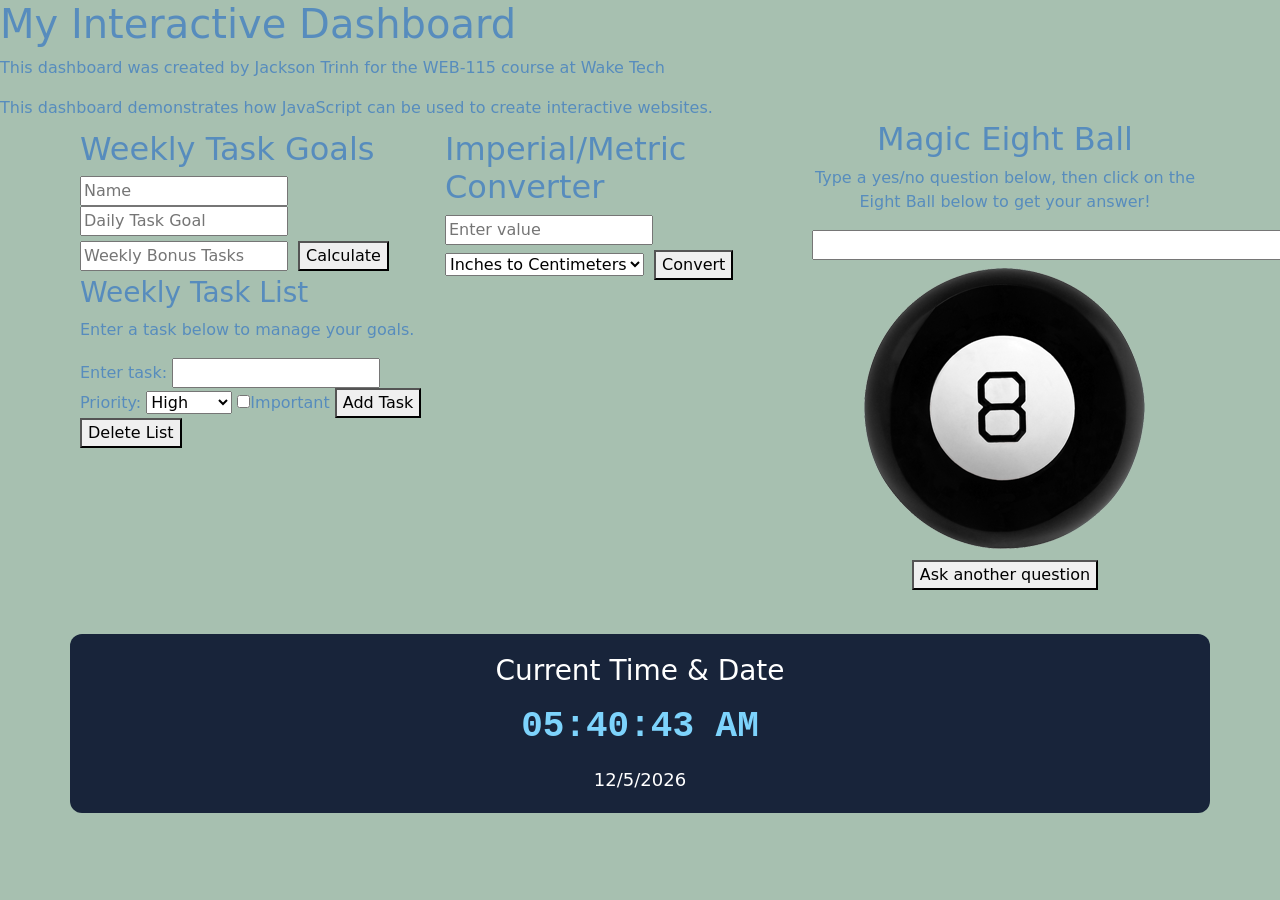
<file: index.html>
<!DOCTYPE html>
<html lang="en">

<head>
    <meta charset="UTF-8">
    <meta name="viewport" content="width=device-width, initial-scale=1.0">

    <title>Interactive Productivity Dashboard</title>

    <!-- Bootstrap -->
    <link href="https://cdn.jsdelivr.net/npm/bootstrap@5.3.8/dist/css/bootstrap.min.css"
        rel="stylesheet"
        integrity="sha384-sRIl4kxILFvY47J16cr9ZwB07vP4J8+LH7qKQnuqkuIAvNWLzeN8tE5YBujZqJLB"
        crossorigin="anonymous">

    <script defer
        src="https://cdn.jsdelivr.net/npm/bootstrap@5.3.8/dist/js/bootstrap.bundle.min.js"
        integrity="sha384-FKyoEForCGlyvwx9Hj09JcYn3nv7wiPVlz7YYwJrWVcXK/BmnVDxM+D2scQbITxI"
        crossorigin="anonymous"></script>

    <link rel="stylesheet" href="css/style.css">
    <link rel="stylesheet" href="css/digital-clock.css">

    <script src="js/digital-clock.js" defer></script>
</head>

<body>

    <h1>My Interactive Dashboard</h1>

    <p>This dashboard was created by Jackson Trinh for the WEB-115 course at Wake Tech</p>

    <script>
        document.write("This dashboard demonstrates how JavaScript can be used to create interactive websites.");
    </script>

    <!-- The <noscript> is for web browsers with JavaScript rendering disabled -->
    <noscript>
        Unfortunately, your browser does not support JavaScript.
    </noscript>

    <main class="container">
        <div class="row">

            <div class="col" id="weekly-tasks">

                <h2>Weekly Task Goals</h2>

                <!-- Dashboard Content -->
                <div id="goal-message"></div>

                <form>
                    <input type="text" placeholder="Name" id="userName">
                    <input type="number" placeholder="Daily Task Goal" id="dailyGoal">
                    <input type="number" placeholder="Weekly Bonus Tasks" id="bonusTasks">

                    <button type="button" id="goal-btn">Calculate</button>
                </form>

                <div id="task-list">
                    <h3>Weekly Task List</h3>

                    <p>Enter a task below to manage your goals.</p>

                    <form id="task-form">
                        <label for="task-name">Enter task:</label>
                        <input type="text" id="task-name" required>

                        <label for="task-priority">Priority:</label>
                        <select id="task-priority">
                            <option value="High">High</option>
                            <option value="Medium">Medium</option>
                            <option value="Low">Low</option>
                        </select>

                        <label for="task-important">
                            <input type="checkbox" id="task-important">Important
                        </label>

                        <button type="submit" id="add-task">Add Task</button>
                    </form>

                    <button type="button" id="delete-list">Delete List</button>
                </div>

                <script src="js/task-manager.js"></script>
            </div>

            <div class="col" id="metric-converter">

                <h2>Imperial/Metric Converter</h2>

                <form>
                    <input type="number" id="input-value" placeholder="Enter value">

                    <select id="conversion-type">
                        <option>Inches to Centimeters</option>
                        <option>Feet to Centimeters</option>
                        <option>Yards to Meters</option>
                        <option>Miles to Kilometers</option>
                        <option>Centimeters to Inches</option>
                        <option>Centimeters to Feet</option>
                        <option>Meters to Yards</option>
                        <option>Kilometers to Miles</option>
                    </select>

                    <button type="button" id="convert-btn">Convert</button>
                </form>

                <div id="conversion-result"></div>

                <script src="js/metric-converter.js" defer></script>
            </div>

            <div class="col" id="magic-eight-ball">

                <script src="M6-AssignmentFiles/js/magic-eight-ball.js" defer></script>
                <link rel="stylesheet" href="M6-AssignmentFiles/css/magic-eight-ball.css">

                <h2 class="heading">Magic Eight Ball</h2>

                <form>
                    <p>Type a yes/no question below, then click on the Eight Ball below to get your answer!</p>

                    <input id="question" name="question" size="80">

                    <div id="magicEightBall">
                        <div id="circle"></div>
                        <img id="ball" src="M6-AssignmentFiles/img/magic-eight-ball.png" alt="Magic Eight Ball">
                    </div>

                    <button id="reset" name="reset" type="reset">Ask another question</button>
                </form>

                <br>
            </div>

        </div>

        <!-- Digital Clock -->
        <div class="row">
            <div id="digital-clock" class="col">
                <h3>Current Time &amp; Date</h3>
                <p id="clock-face"></p>
                <p id="calendar-date"></p>
            </div>
        </div>
    </main>

</body>

</html>
</file>
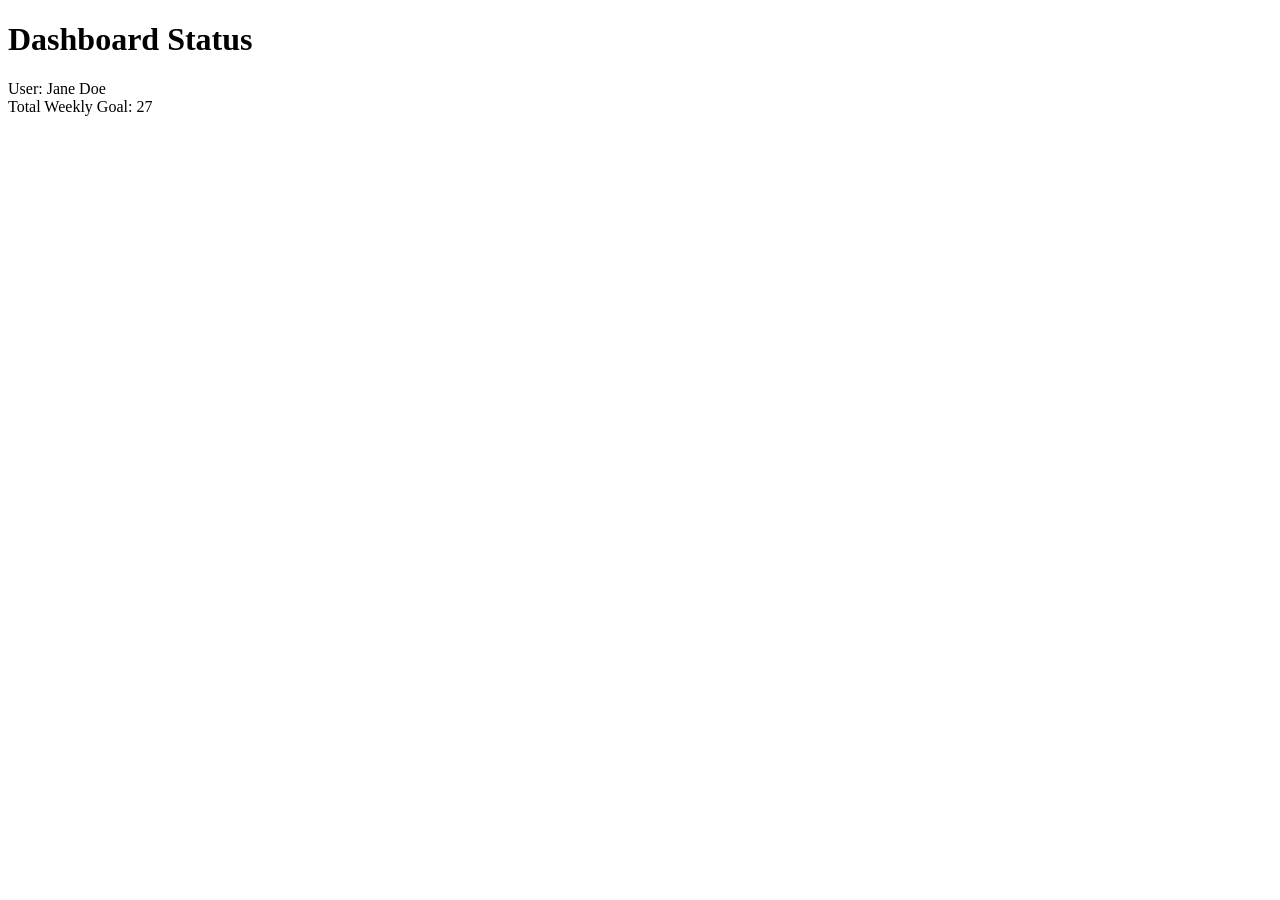
<file: debug.html>
<!DOCTYPE html>
<html lang="en">
<head>
    <meta charset="UTF-8">
    <title>JavaScript Debugging Exercise</title>
</head>
<body>
    <h1>Dashboard Status</h1>
    <div id="display"></div>
 
    <script>
        // Weekly Goal: Calculate the total weekly task goal for a user.
        
        // Declare variables and values
        let userName = "Jane Doe";
        let dailyGoal = 5; 
        
        //FIXED: Converted bonusTasks to a number value
        let bonusTasks = 2; 
 
        // Output message to console

        // FIXED: Added missing parenthesis to console.log.
        console.log("Checking status for: " + userName);
 
        // Calculate weekly goal based on number of workdays (5) per week

        //FIXED: added breakpoint and corrected variable name from dialyGoal to dailyGoal, also changed the multiplier to 5
        let weeklyGoal = dailyGoal * 5; 
 
        // Add bonusTasks to weeklyGoal. 
        // Note: Check for data type issues

        //FIXED: Changed the operator fromsubtraction to addition
        let totalGoal = weeklyGoal + bonusTasks; 
 
        // Output results to web page
        document.write("User: " + userName + "<br>");
        document.write("Total Weekly Goal: " + totalGoal);
 
    </script>
</body>
</html>
</file>
<file: css/style.css>
body {
    background-color: #98b5a2d8;
    color: #578cbd;
}
#weekly-tasks {
    padding: 10px;
}

#goal-btn {
    margin: 5px;
}

#metric-converter {

    padding: 10px;

}

#convert-btn {

    margin: 5px;

}

#conversion-result {

    margin-top: 10px;

}
</file>
<file: css/digital-clock.css>
#digital-clock {
    background-color: #18243a;
    color: white;
    text-align: center;
    padding: 20px;
    margin-top: 20px;
    border-radius: 12px;

}

#clock-face {
    font-family: monospace;
    font-size: 36px;
    font-weight: bold;
    color: #7dd3fc;
    margin: 12px 0;
}

#calendar-date {
    font-size: 18px;
    margin: 0;
}
</file>
<file: M6-AssignmentFiles/css/magic-eight-ball.css>
#magic-eight-ball {
  max-width: 410px;
  text-align: center;
  margin: 0 auto;
  align-self: flex-start;
}

/* Position the answer relative to the ball's container */
#magicEightBall {
  position: relative;
}

#circle {
  font-size: 12pt;
  background-color: white;
  color: black;
  position: absolute;
  top: 50%;
  left: 50%;
  transform: translate(-50%, -50%);
  z-index: 1;
  height: 150px;
  width: 150px;
  border-radius: 50%;
  text-wrap: wrap;
  display: none;
}

img:active {
  animation: shake 1s;
  animation-iteration-count: infinite;
}

img:visited {
  animation: none;
}

@keyframes shake {
  0% { transform: translate(1px, 1px) rotate(0deg); }
  10% { transform: translate(-1px, -2px) rotate(-1deg); }
  20% { transform: translate(-3px, 0px) rotate(1deg); }
  30% { transform: translate(3px, 2px) rotate(0deg); }
  40% { transform: translate(1px, -1px) rotate(1deg); }
  50% { transform: translate(-1px, 2px) rotate(-1deg); }
  60% { transform: translate(-3px, 1px) rotate(0deg); }
  70% { transform: translate(3px, 1px) rotate(-1deg); }
  80% { transform: translate(-1px, -1px) rotate(1deg); }
  90% { transform: translate(1px, 2px) rotate(0deg); }
  100% { transform: translate(1px, -2px) rotate(-1deg); }
}
</file>
